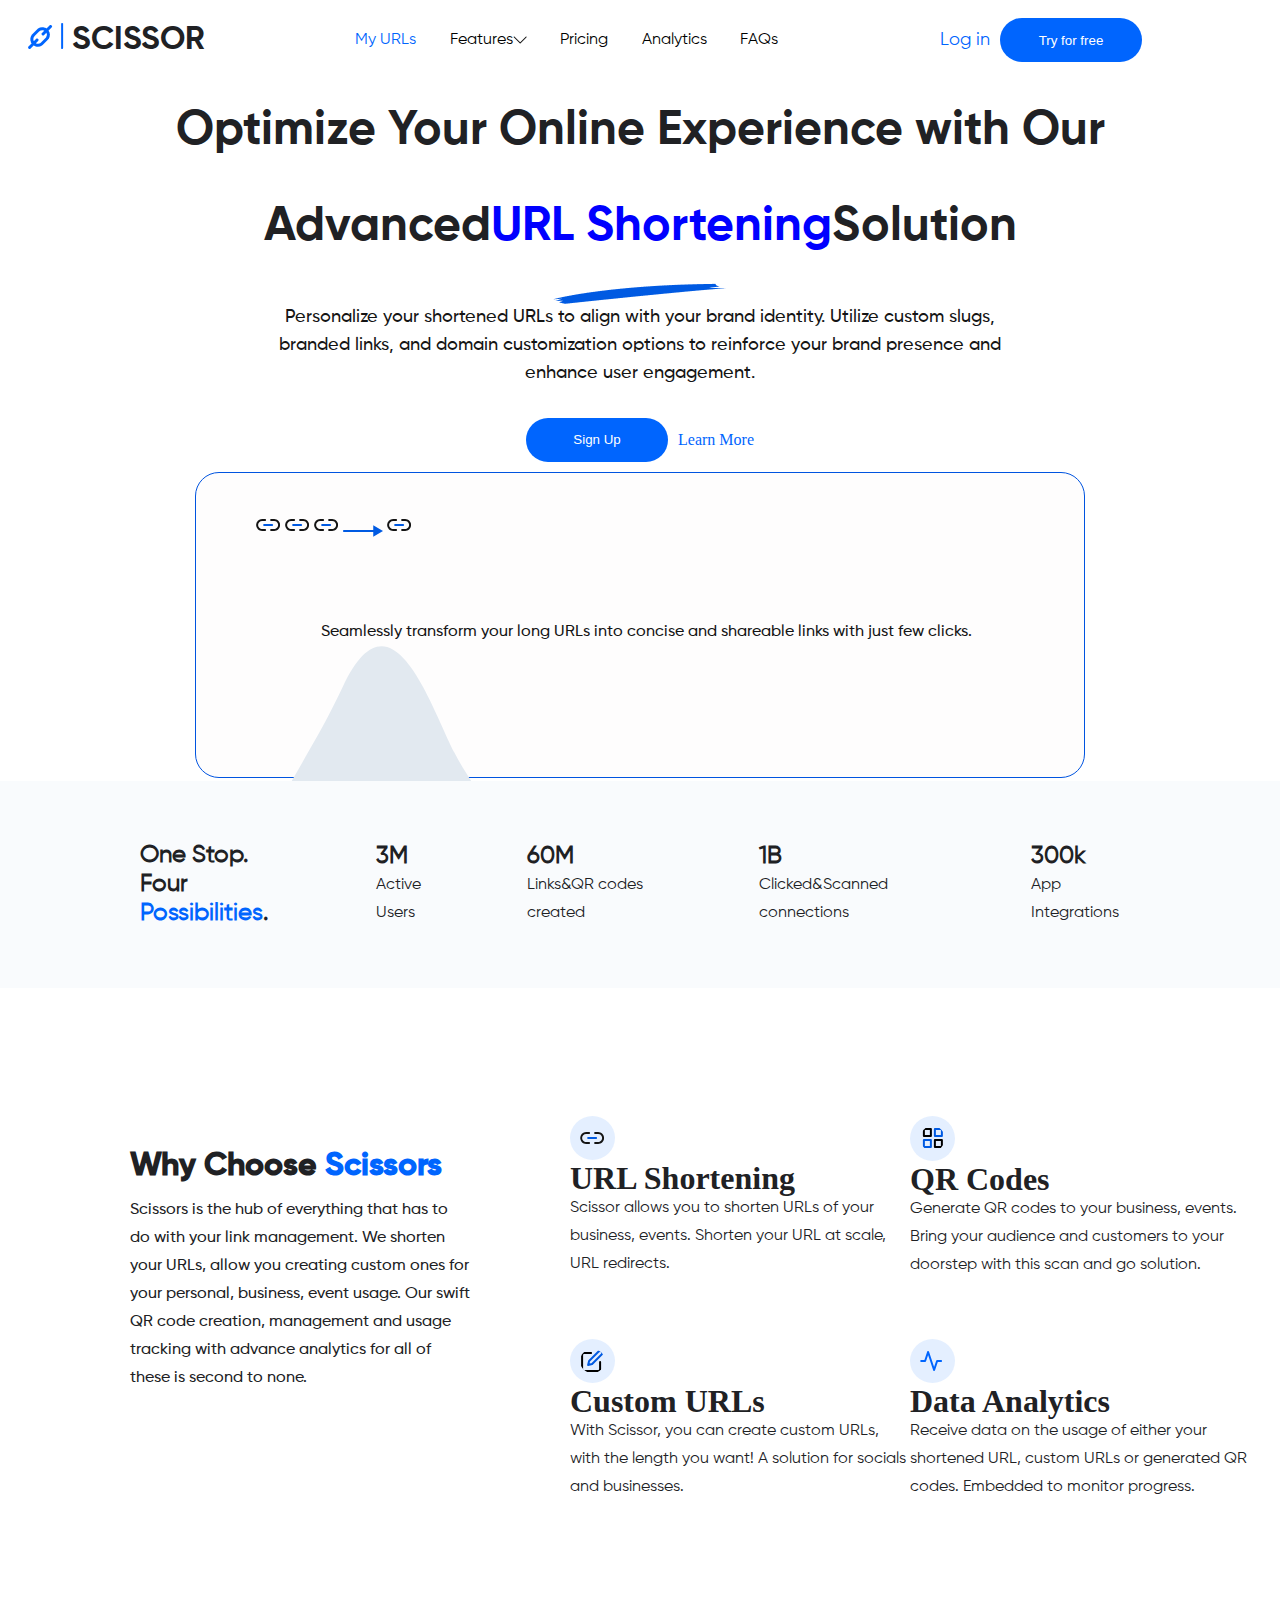
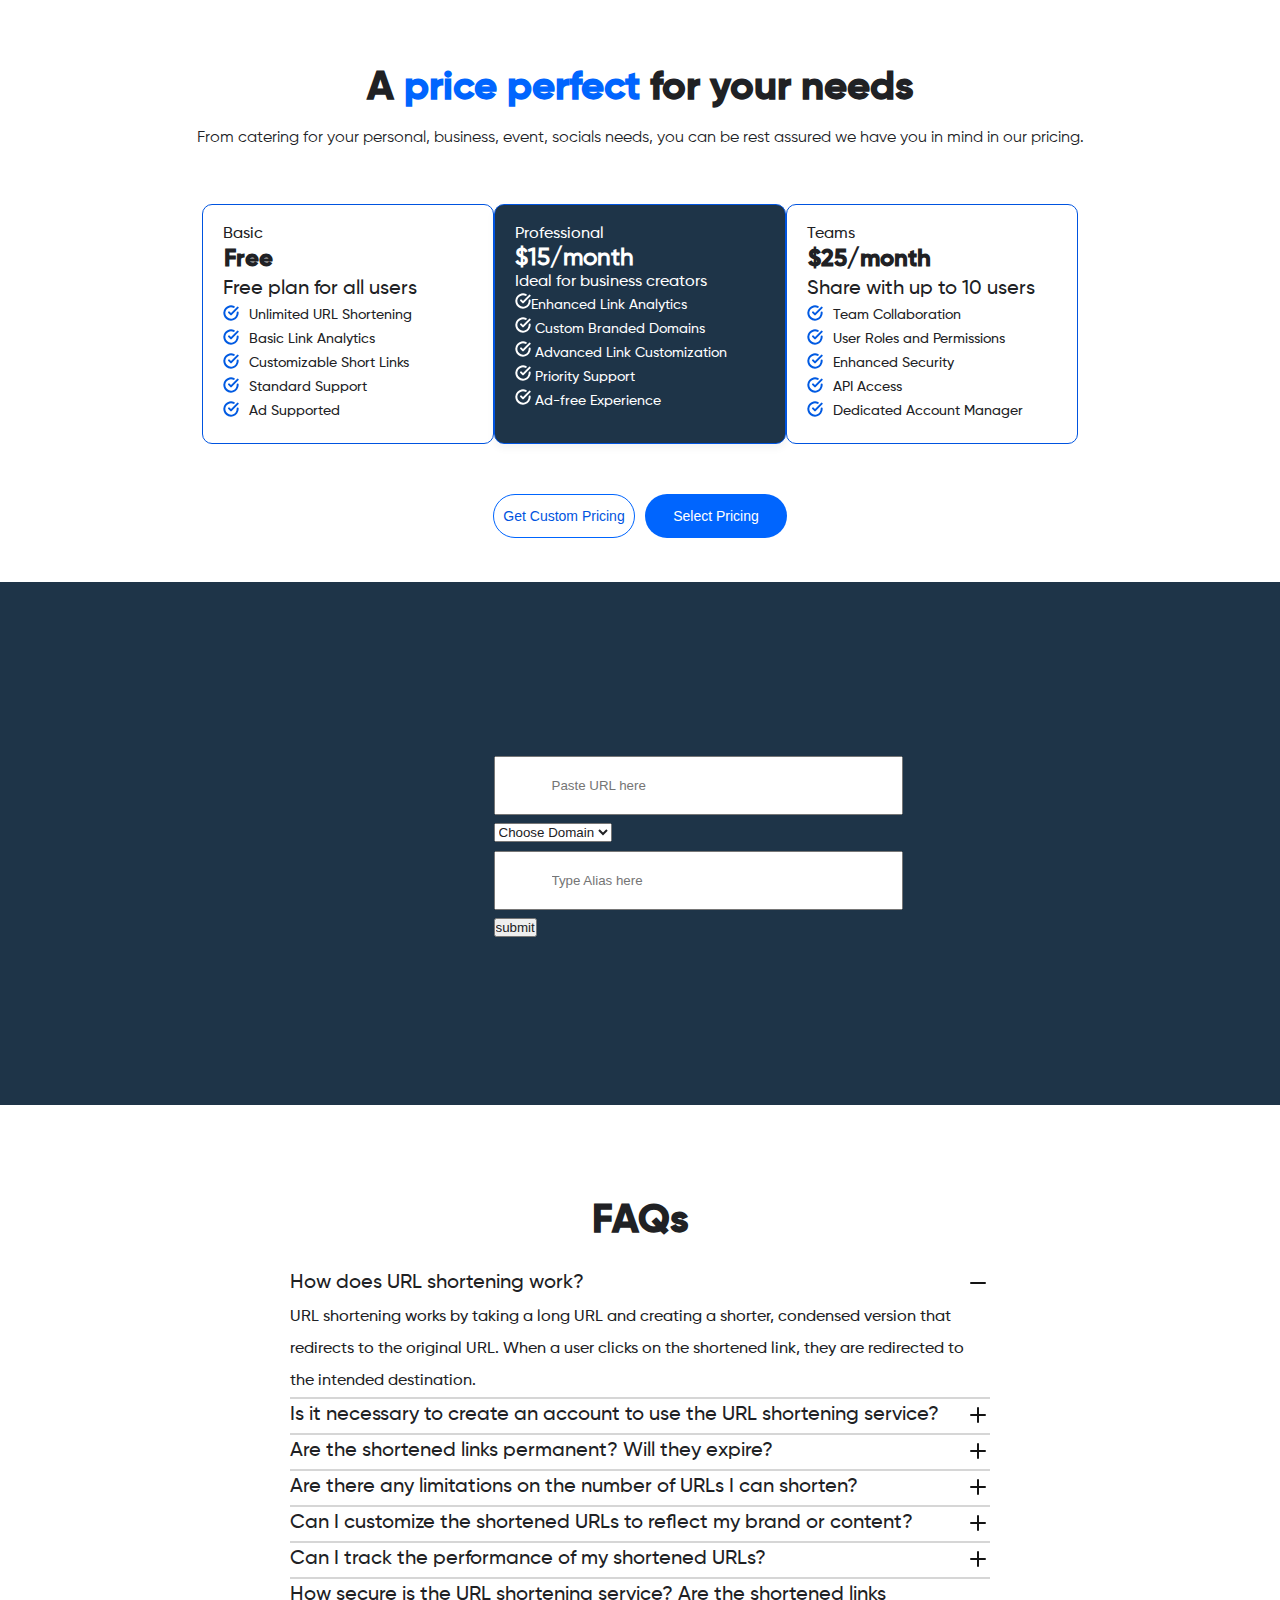
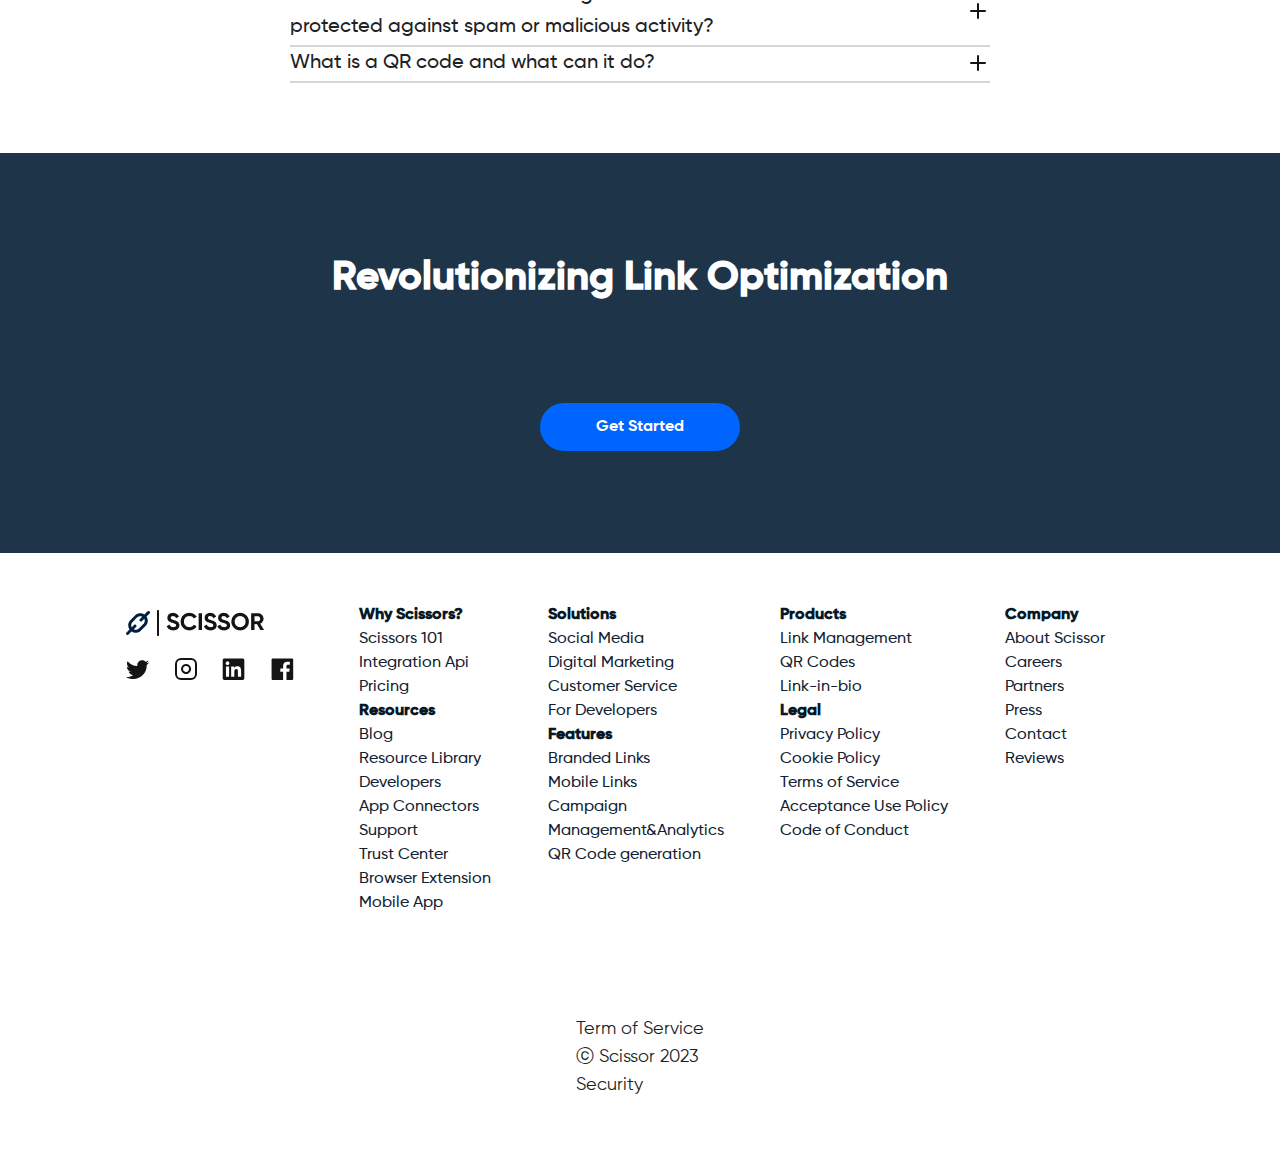
<file: index.html>
<!DOCTYPE html>
<html lang="en">
<head>
  <meta charset="UTF-8">
  <meta http-equiv="X-UA-Compatible" content="IE=edge">
  <meta name="viewport"
  content="width=device-width, initial-scale=1.0">
  <title>Optimize Your Experience</title>
  <link rel="stylesheet" href="style.css">
  <link rel="stylesheet" href="header.css">
</head>
<body>
  <header>
    <div class="logo">
     <div><img src="vectors\Vector.png">
      <img src="vectors\Vector 2.png">
      <a href="#">SCISSOR</a></div></div>
    <div class="main-menu">
      <a href="#" style="color: #0065fe;">My URLs</a>
      <a href="#" style="color:black;">Features<img href="#" src="vectors\Vector (1).png"></a>
      <a href="#" style="color:black;"">Pricing</a>
      <a href="#" style="color:black;">Analytics</a>
      <a href="#" style="color:black;"> FAQs</a>
      </div>
      <div class="right-menu">
        <p><a href="#" style="color:#0065fe;">Log in</a></p>
        <button>Try for free</button></div>
      </header>
    <section class="hero">
      <div class="about">
        
        <h1>Optimize Your Online Experience with Our Advanced<span style="color: blue">URL Shortening</span>Solution</h1>
        <div style="text-align: center; height: 19.908px";><img src="vectors/Vector 3.png"></div> 
        <p>Personalize your shortened URLs to align with your brand identity. Utilize custom slugs, branded links, and domain customization options to reinforce your brand presence and enhance user engagement.</p>
        <div class="lead">
        <button class="s-button">Sign Up</button>
        <a href="#" style="color: #0065fe;">Learn More</a</div>
      </div>
      <div class="seamlessly"> 
        <div class="info-box">
            <div class="link-icons">
              <img src="vectors/link-2.svg">
              <img src="vectors/link-2.svg">
              <img src="vectors/link-2.svg">
              <img src="vectors/Line 7.svg">
              <img src="vectors/link-2.svg">
          <p>Seamlessly transform your long URLs into concise and shareable links with just few clicks.</p>       
          <img src="vectors/Vector 2.svg">
          </div>
        </div>
        <div class="bg">
        </div>
</section>
<section class="desktop-10">
  <div class="stats">
    <div class="stat-head"><h2><span>One Stop&#46;<br>Four<span style="color:#0065fe";> Possibilities</span>&#46;</h2>
    </span></div>
      <div><h2>3M</h2><p>Active Users</p></div>
      <div><h2>60M</h2><p>Links&#38;QR codes created</p></div>
      <div><h2>1B</h2><p>Clicked&#38;Scanned connections</p></div>
      <div><h2>300k</h2><p>App Integrations</p></div>
  </div>  
 <div class="container">
    <div class="why-us">
      <h1>Why Choose <span style="color:#0065fe;">Scissors</h1>
      <p>Scissors is the hub of everything that has to do with your link management. We shorten your URLs, allow you creating custom ones for your personal, business, event usage. Our swift QR code creation, management and usage tracking with advance analytics for all of these is second to none.</p></div>
    <div class="service">
        <img src="vectors/link-2.svg">
        <h2>URL Shortening</h2>
        <p>Scissor allows you to shorten URLs of your business, events. Shorten your URL at scale, URL redirects.</p>
      </div>
    <div class="service">
        <img style="" src="vectors/qrcode.svg">
        <h2>QR Codes</h2>
        <p>Generate QR codes to your business, events. Bring your audience and customers to your doorstep with this scan and go solution.</p>
      </div>
    <div class="service">
        <img src="vectors/custom.svg">
        <h2>Custom URLs</h2>
        <p>With Scissor, you can create custom URLs, with the length you want! A solution for socials and businesses.</p>
      </div>
    <div class="service">
        <img src="vectors/data.svg">
        <h2>Data Analytics</h2>
        <p>Receive data on the usage of either your shortened URL, custom URLs or generated QR codes. Embedded to monitor progress.</p>
    </div>
  </div> 
</div>
</section>
<section class="desktop-1">
  <div class="pricing-table">
    <div class="details">
      <h2>A <span style="color: #0065fe;">price perfect </span>for your needs</h2>
      <p>From catering for your personal, business, event, socials needs, you can be rest assured we have you in mind in our pricing.</p>
    </div>
    <div class="grid">
      <div class="box">
        <div class="title"> Basic</div>
          <div class="price">
            <h2>Free</h2>
            <p>Free plan for all users</p>
        </div>
        <div class="features">
          <div><img src="vectors/check-circle.svg">Unlimited URL Shortening</div>
          <div><img src="vectors/check-circle.svg">Basic Link Analytics</div>
          <div><img src="vectors/check-circle.svg">Customizable Short Links</div>
          <div><img src="vectors/check-circle.svg">Standard Support</div>
          <div><img src="vectors/check-circle.svg">Ad Supported</div></div>
      </div>
      <div id="professional" class="box">
        <div class="title" style="color:#fff;">Professional</div><h2 style="color: white;">&#36;15&#47;month</h2>
        <div class="price" style="color: #fff;>
         
          <p style="color;#fff">Ideal for business creators</p>
      </div>
        <div  class="features2">
          <div><img src="vectors/check-circle (1).svg">Enhanced Link Analytics<p></div>
          <div><img src="vectors/check-circle (1).svg"> Custom Branded Domains</div>
          <div><img src="vectors/check-circle (1).svg"> Advanced Link Customization</div>
          <div><img src="vectors/check-circle (1).svg"> Priority Support</div>
          <div><img src="vectors/check-circle (1).svg"> Ad-free Experience</div></div>
      </div>
      <div class="box">
        <div class="title">Teams</div>
        <div class="price">
          <h2>&#36;25&#47;month</h2>
          <p>Share with up to 10 users</p>
        </div>
        <div class="features">
          <div><img src="vectors/check-circle.svg">Team Collaboration</div>
          <div><img src="vectors/check-circle.svg">User Roles and Permissions</div>
          <div><img src="vectors/check-circle.svg">Enhanced Security</div>
          <div><img src="vectors/check-circle.svg">API Access</div>
          <div><img src="vectors/check-circle.svg">Dedicated Account Manager</div></div>
      </div>
      </div>
     <div class="price-button">
        <button style="font-size: 14px"; class="p-button2">Get Custom Pricing</button>
        <button style= "font-size:14px"; class=p-button>Select Pricing</button>
      </div>
  </div>
</section>
<section class="desktop-11">
 <form action="#">
  <div class="form-container">
    <div class="form">
      <label for="urlPaste"></label>
      <input type="text" placeholder="Paste URL here" name="urlPaste">
      <br>
      <label for="chooseDomain"></label>
      <select id="chooseDomain"> name="chooseDomain">
        <option value="chooseDomain">Choose Domain</option>
        <option value="#"></option>
      </select>
      <br>
      <label for="Alias"></label>
      <input type="text" placeholder="Type Alias here" name="Alias">
      <br>
      <div class=button>
      <input type="submit" value="submit"></input>
      </div>
    </div>
</form>
</section>
<section id="faqs">
  <h2 class="title">FAQs</h2>
  <div class="content">
    <div class="question">
    <p>How does URL shortening work?</p>
    <img src="vectors/minus.svg">
    </div>
    <div class="answer">
    <p>URL shortening works by taking a long URL and creating a shorter, condensed version that redirects to the original URL. When a user clicks on the shortened link, they are redirected to the intended destination.
    </p></div>
  </div>
  <div class="content">
    <div class="question">
    <p>Is it necessary to create an account to use the URL shortening service?</p>
    <img src="vectors/plus.svg">
  </div>
    <div class="answer">
    <p></p>
    </div>
  </div>
  <div class="content">
    <div class="question">
    <p>Are the shortened links permanent? Will they expire?</p>
    <img src="vectors/plus.svg">
  </div>
    <div class="answer">
    <p></p>
    </div>
  </div>
  <div class="content">
    <div class="question">
    <p>Are there any limitations on the number of URLs I can shorten?</p>
    <img src="vectors/plus.svg">
  </div>
    <div class="answer">
    <p></p>
    </div>
  </div>
  <div class="content">
    <div class="question">
    <p>Can I customize the shortened URLs to reflect my brand or content?</p>
    <img src="vectors/plus.svg">
  </div>
    <div class="answer">
    <p></p>
    </div>
  </div>
  <div class="content">
    <div class="question">
    <p>Can I track the performance of my shortened URLs?</p>
    <img src="vectors/plus.svg">
  </div>
    <div class="answer">
    <p></p>
    </div>
  </div>
  <div class="content">
    <div class="question">
    <p>How secure is the URL shortening service? Are the shortened links protected against spam or malicious activity?</p>
    <img src="vectors/plus.svg">
  </div>
    <div class="answer">
    <p></p>
    </div>
  </div>
  <div class="content">
    <div class="question">
    <p>What is a QR code and what can it do?</p>
    <img src="vectors/plus.svg">
  </div>
    <div class="answer">
    <p></p>
    </div>
  </div>

  <div>
  </div>
</section>
<section id="get-started">
  <div class="rectangle">
    <div class="bg">
    </div>
    <h3>Revolutionizing Link Optimization</h3>
      <button>Get Started</button></div>
</div>
</section>
<section id="footer">
  <div class="footer-items">
    <div class="lg-social">
      <div class="lg"><img src="vectors/Logo.png"><a href="#"></a></div>
      <div class="socials">
        <img src="vectors/twitter.svg">
        <img src="vectors/ig.svg">
        <img src="vectors/linkedin.svg">
        <img src="vectors/facebook.svg">
      </div>
    </div>
    <div class="f-links">
        <div class=whyScissors>
          <h3>Why Scissors?</h3>
            <a href="#">Scissors 101</a>
            <a href="#">Integration Api</a>
            <a href="#">Pricing</a>
          <h3>Resources</h3>
            <a href="#">Blog</a>
            <a href="#">Resource Library</a>
            <a href="#">Developers</a>
            <a href="#">App Connectors</a>
            <a href="#">Support</a>
            <a href="#">Trust Center</a>
            <a href="#">Browser Extension</a>
            <a href="#">Mobile App</a></div>
          <div class=whyScissors>
            <h3>Solutions</h3>
              <a href="#">Social Media</a>
              <a href="#">Digital Marketing</a>
              <a href="#">Customer Service</a>
              <a href="#">For Developers</a>
            <h3>Features</h3>
              <a href="#">Branded Links</a>
              <a href="#">Mobile Links</a>
              <a href="#">Campaign</a>
              <a href="#">Management&#38;Analytics</a>
              <a href="#">QR Code generation</a>
            </div>
          <div class=whyScissors>
            <h3>Products</h3>
                <a href="#">Link Management</a>
                <a href="#">QR Codes</a>
                <a href="#">Link-in-bio</a>
            <h3>Legal</h3>
                <a href="#">Privacy Policy</a>
                <a href="#">Cookie Policy</a>
                <a href="#">Terms of Service</a>
                <a href="#">Acceptance Use Policy</a>
                <a href="#">Code of Conduct</a>
              </div>
          <div class=whyScissors>
            <h3>Company</h3>
                <a href="#">About Scissor</a>
                <a href="#">Careers</a>
                <a href="#">Partners</a>
                <a href="#">Press</a>
                <a href="#">Contact</a>
                <a href="#">Reviews</a>
          </div>
          
  </div>
    </div>
    <div class="terms">
      <p>Term of Service</p>
      <p>ⓒ Scissor 2023</p>
      <p>Security</p>
  </div>
</div>
</section>
</body>
</html>
</file>
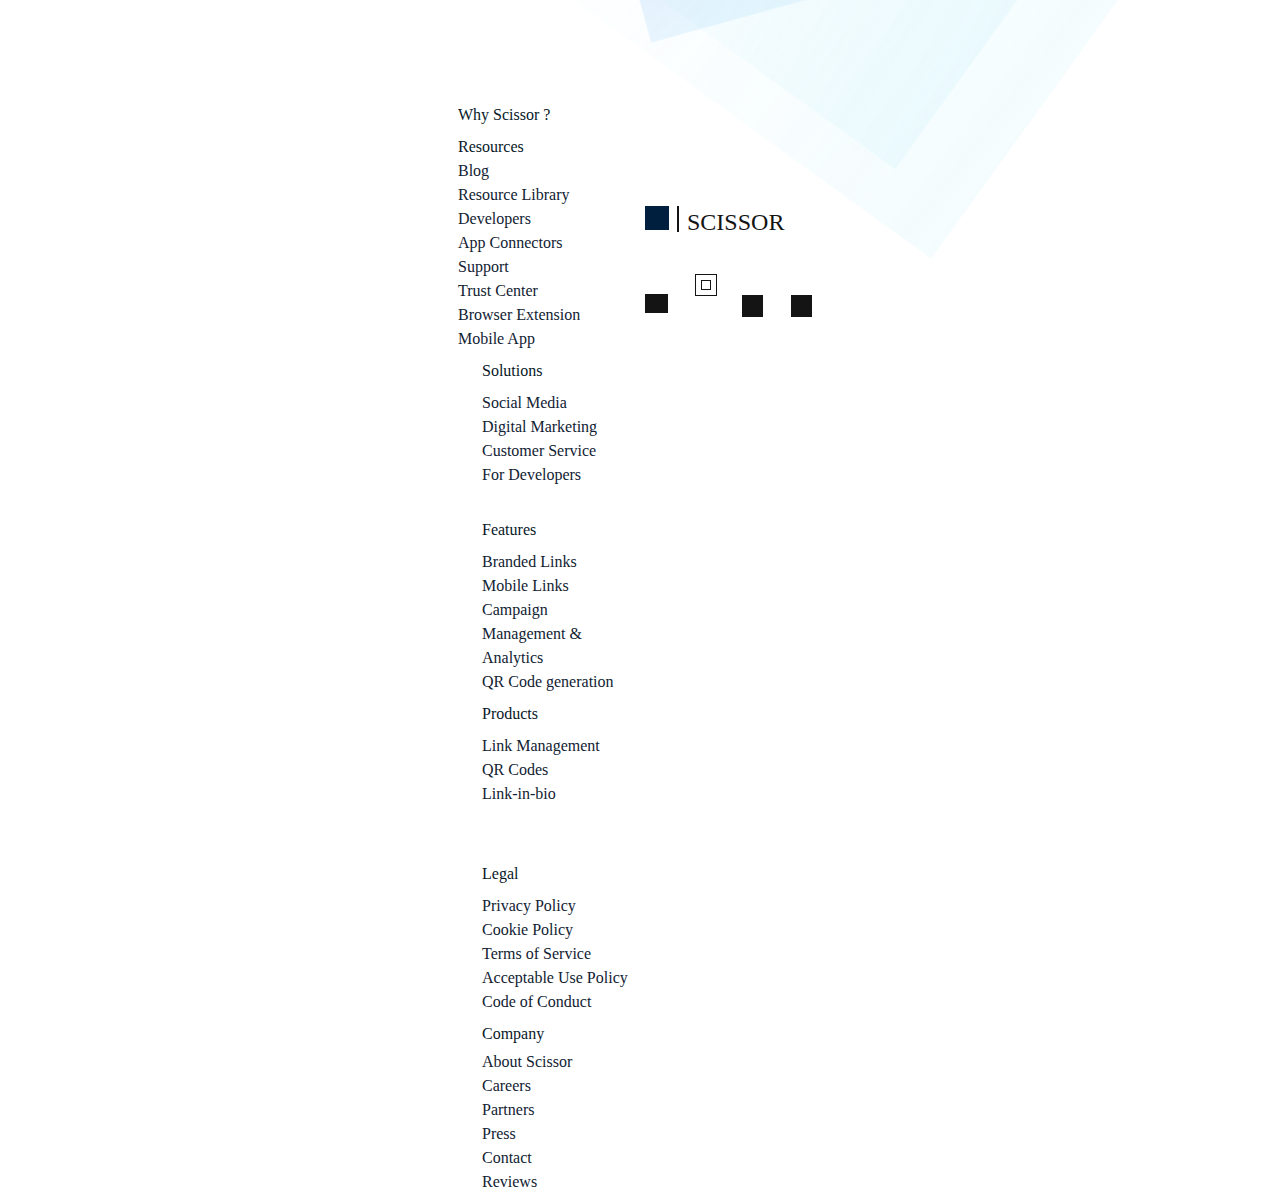
<file: footer.html>
<!DOCTYPE html>
<html>
  <div class="Footer" style="width: 1440px; height: 561px; position: relative; background: white">
    <div class="Frame1000001665" style="left: 426px; top: 95px; position: absolute; justify-content: flex-start; align-items: flex-start; gap: 24px; display: inline-flex">
      <div class="Frame1000001662" style="flex-direction: column; justify-content: flex-start; align-items: flex-start; gap: 56px; display: inline-flex">
        <div class="WhyScissor" style="padding-left: 24px; padding-right: 24px; flex-direction: column; justify-content: flex-start; align-items: flex-start; gap: 8px; display: flex">
          <div class="WhyScissor" style="color: #071827; font-size: 16px; font-family: Gilroy-Bold; font-weight: 400; line-height: 24px; word-wrap: break-word">Why Scissor ?</div>
          <div class="P" style="justify-content: flex-start; align-items: flex-start; display: inline-flex">
            <div class="Scissor101IntegrationsApiPricing" style="color: #1122Scissor 101<br/>Integrations & API<br/>Pricing</div>
          </div>
        </div>
        <div class="Resources" style="padding-left: 24px; padding-right: 24px; flex-direction: column; justify-content: flex-start; align-items: flex-start; gap: 8px; display: flex">
          <div class="Resources" style="color: #071827; font-size: 16px; font-family: Gilroy-Bold; font-weight: 400; line-height: 24px; word-wrap: break-word">Resources</div>
          <div class="P" style="justify-content: flex-start; align-items: flex-start; display: inline-flex">
            <div class="BlogResourceLibraryDevelopersAppConnectorsSupportTrustCenterBrowserExtensionMobileApp" style="color: #112232; font-size: 16px; font-family: Gilroy-Medium; font-weight: 400; line-height: 24px; word-wrap: break-word">Blog<br/>Resource Library<br/>Developers<br/>App Connectors<br/>Support<br/>Trust Center<br/>Browser Extension<br/>Mobile App</div>
          </div>
        </div>
      </div>
      <div class="Frame1000001663" style="flex-direction: column; justify-content: flex-start; align-items: flex-start; gap: 31px; display: inline-flex">
        <div class="Solutions" style="padding-left: 24px; padding-right: 24px; flex-direction: column; justify-content: flex-start; align-items: flex-start; gap: 8px; display: flex">
          <div class="Solutions" style="color: #071827; font-size: 16px; font-family: Gilroy-Bold; font-weight: 400; line-height: 24px; word-wrap: break-word">Solutions</div>
          <div class="P" style="justify-content: flex-start; align-items: flex-start; display: inline-flex">
            <div class="SocialMediaDigitalMarketingCustomerServiceForDevelopers" style="color: #112232; font-size: 16px; font-family: Gilroy-Medium; font-weight: 400; line-height: 24px; word-wrap: break-word">Social Media<br/>Digital Marketing<br/>Customer Service<br/>For Developers</div>
          </div>
        </div>
        <div class="Features" style="padding-left: 24px; padding-right: 24px; flex-direction: column; justify-content: flex-start; align-items: flex-start; gap: 8px; display: flex">
          <div class="Features" style="color: #071827; font-size: 16px; font-family: Gilroy-Bold; font-weight: 400; line-height: 24px; word-wrap: break-word">Features</div>
          <div class="P" style="justify-content: flex-start; align-items: center; display: inline-flex">
            <div class="BrandedLinksMobileLinksCampaignManagementAnalyticsQrCodeGeneration" style="color: #112232; font-size: 16px; font-family: Gilroy-Medium; font-weight: 400; line-height: 24px; word-wrap: break-word">Branded Links<br/>Mobile Links<br/>Campaign<br/>Management &<br/>Analytics<br/>QR Code generation</div>
          </div>
        </div>
      </div>
      <div class="Frame1000001664" style="flex-direction: column; justify-content: flex-start; align-items: flex-start; gap: 56px; display: inline-flex">
        <div class="Products" style="padding-left: 24px; padding-right: 24px; flex-direction: column; justify-content: flex-start; align-items: flex-start; gap: 8px; display: flex">
          <div class="Products" style="color: #071827; font-size: 16px; font-family: Gilroy-Bold; font-weight: 400; line-height: 24px; word-wrap: break-word">Products</div>
          <div class="P" style="justify-content: flex-start; align-items: flex-start; display: inline-flex">
            <div class="LinkManagementQrCodesLinkInBio" style="color: #112232; font-size: 16px; font-family: Gilroy-Medium; font-weight: 400; line-height: 24px; word-wrap: break-word">Link Management<br/>QR Codes<br/>Link-in-bio</div>
          </div>
        </div>
        <div class="Legal" style="padding-left: 24px; padding-right: 24px; flex-direction: column; justify-content: flex-start; align-items: flex-start; gap: 8px; display: flex">
          <div class="Legal" style="color: #071827; font-size: 16px; font-family: Gilroy-Bold; font-weight: 400; line-height: 24px; word-wrap: break-word">Legal</div>
          <div class="P" style="justify-content: flex-start; align-items: flex-start; display: inline-flex">
            <div class="PrivacyPolicyCookiePolicyTermsOfServiceAcceptableUsePolicyCodeOfConduct" style="color: #112232; font-size: 16px; font-family: Gilroy-Medium; font-weight: 400; line-height: 24px; word-wrap: break-word">Privacy Policy<br/>Cookie Policy<br/>Terms of Service<br/>Acceptable Use Policy<br/>Code of Conduct</div>
          </div>
        </div>
      </div>
      <div class="Company" style="padding-left: 24px; padding-right: 24px; flex-direction: column; justify-content: flex-start; align-items: flex-start; gap: 8px; display: inline-flex">
        <div class="Company" style="width: 94px; height: 20px; color: #071827; font-size: 16px; font-family: Gilroy-Bold; font-weight: 400; line-height: 24px; word-wrap: break-word">Company</div>
        <div class="P" style="justify-content: flex-start; align-items: flex-start; display: inline-flex">
          <div class="AboutScissorCareersPartnersPressContactReviews" style="color: #112232; font-size: 16px; font-family: Gilroy-Medium; font-weight: 400; line-height: 24px; word-wrap: break-word">About Scissor<br/>Careers<br/>Partners<br/>Press<br/>Contact<br/>Reviews</div>
        </div>
      </div>
    </div>
    <div class="Frame1000001714" style="left: 203px; top: 95px; position: absolute; flex-direction: column; justify-content: flex-start; align-items: flex-start; gap: 32px; display: inline-flex">
      <div class="Logo" style="padding: 8px; justify-content: flex-start; align-items: flex-start; gap: 8px; display: inline-flex">
        <div class="Vector" style="width: 24px; height: 24px; background: #001F3F"></div>
        <div class="Vector2" style="width: 0px; height: 24px; border: 1px #141414 solid"></div>
        <div class="Scissor" style="width: 99px; height: 24px; color: #141414; font-size: 24px; font-family: Gilroy-Bold; font-weight: 400; line-height: 32px; word-wrap: break-word">SCISSOR</div>
      </div>
      <div class="Socials" style="padding-left: 8px; padding-right: 8px; justify-content: flex-start; align-items: flex-start; gap: 24px; display: inline-flex">
        <div class="IFiSocialTwitter" style="width: 24px; height: 24px; position: relative">
          <div class="Vector" style="width: 23.09px; height: 18.75px; left: 0px; top: 22px; position: absolute; background: #141414"></div>
        </div>
        <div class="SvgFeather" style="width: 24px; height: 24px; position: relative">
          <div class="Vector" style="width: 20px; height: 20px; left: 2px; top: 2px; position: absolute; border: 1px #141414 solid"></div>
          <div class="Vector" style="width: 8px; height: 8px; left: 8.04px; top: 7.96px; position: absolute; border: 1px #141414 solid"></div>
        </div>
        <div class="IFiSocialLinkedin" style="width: 24px; height: 24px; position: relative">
          <div class="Vector" style="width: 21.62px; height: 21.56px; left: 0.72px; top: 23px; position: absolute; background: #141414"></div>
        </div>
        <div class="IFiSocialFacebook" style="width: 24px; height: 24px; position: relative">
          <div class="Vector" style="width: 21.62px; height: 21.56px; left: 1.58px; top: 23px; position: absolute; background: #141414"></div>
        </div>
      </div>
    </div>
    <div class="Group2" style="width: 804.53px; height: 596.14px; left: 897px; top: 309.27px; position: absolute; transform: rotate(-7.59deg); transform-origin: 0 0; opacity: 0.70">
      <div class="Vector" style="width: 533.21px; height: 503.37px; left: 62.12px; top: 40.62px; position: absolute; transform: rotate(-12.81deg); transform-origin: 0 0; background: linear-gradient(272deg, rgba(158, 230, 247, 0) 0%, rgba(158, 230, 247, 0.14) 100%)"></div>
      <div class="Vector" style="width: 465px; height: 469.58px; left: 153.11px; top: 72.70px; position: absolute; transform: rotate(-12.81deg); transform-origin: 0 0; background: linear-gradient(264deg, rgba(158, 230, 247, 0) 0%, rgba(158, 230, 247, 0.18) 100%)"></div>
      <div class="Vector" style="width: 536.24px; height: 413.81px; left: 174.94px; top: 455.45px; position: absolute; transform: rotate(-64.12deg); transform-origin: 0 0; opacity: 0.50; background: linear-gradient(344deg, rgba(0, 90, 226, 0.60) 0%, rgba(114.75, 229.76, 255, 0.23) 100%)"></div>
    </div>
    <div class="Group3" style="width: 804.53px; height: 596.14px; left: 507.50px; top: 229.15px; position: absolute; transform: rotate(110.54deg); transform-origin: 0 0; opacity: 0.80">
      <div class="Vector" style="width: 533.21px; height: 503.37px; left: -65.11px; top: 35.63px; position: absolute; transform: rotate(105.32deg); transform-origin: 0 0; background: linear-gradient(272deg, rgba(158, 230, 247, 0) 0%, rgba(158, 230, 247, 0.14) 100%)"></div>
      <div class="Vector" style="width: 465px; height: 469.58px; left: -136.30px; top: 100.75px; position: absolute; transform: rotate(105.32deg); transform-origin: 0 0; background: linear-gradient(264deg, rgba(158, 230, 247, 0) 0%, rgba(158, 230, 247, 0.18) 100%)"></div>
      <div class="Vector" style="width: 536.24px; height: 413.81px; left: -484.14px; top: -60.45px; position: absolute; transform: rotate(54.01deg); transform-origin: 0 0; opacity: 0.40; background: linear-gradient(344deg, rgba(0, 90, 226, 0.60) 0%, rgba(114.75, 229.76, 255, 0.23) 100%)"></div>
    </div>
    <div class="Frame1000001666" style="padding-left: 12px; padding-right: 12px; left: 1017px; top: 502px; position: absolute; justify-content: center; align-items: center; gap: 8px; display: inline-flex">
      <div class="TermOfService" style="color: #112232; font-size: 14px; font-family: Gilroy-Medium; font-weight: 400; line-height: 20px; word-wrap: break-word">Term of Service</div>
      <div class="Vector5" style="width: 0px; height: 12px; border: 0.50px #112232 solid"></div>
      <div class="Security" style="color: #112232; font-size: 14px; font-family: Gilroy-Medium; font-weight: 400; line-height: 20px; word-wrap: break-word">Security</div>
      <div class="Vector6" style="width: 0px; height: 12px; border: 0.50px #112232 solid"></div>
      <div class="Scissor2023" style="color: #112232; font-size: 14px; font-family: Gilroy-Medium; font-weight: 400; line-height: 20px; word-wrap: break-word">ⓒ Scissor 2023</div>
    </div>
  </div>


  </body>
</html>
</file>
<file: style.css>
body{
  min-height: 100vh;
}
* { 
  margin: 0;
  padding: 0;
  color: #202124;
}
@font-face {
  font-family: gilroy;
  src: url(fonts/gilroy.ttf);
}
@font-face {
  font-family: gilroy-bold;
  src:url(fonts/gilroy-bold.ttf);
}
@font-face {
  font-family: gilroy-medium;
  src:url(fonts/gilroy-medium.ttf);
}
a:link {
  text-decoration: none;
}
p{
  font-size: 18px;
  text-align: inherit;
  font-family: gilroy;
  line-height: 28px;
  margin-bottom: 0px;
  color: #202124;
}
.hero{
  display: flex;
  flex-direction: column;
  justify-items: center;
  padding:3px;
  margin:auto;
}
.about h1{
  width: 948px;
  margin:auto; 
  height: 200px; 
  text-align: center;
  font-size: 48px; 
  font-family: Gilroy-Bold; 
  font-weight: 400; 
  line-height: 96px; 
  word-wrap break-word;
}
.about p{
margin:auto;
width: 781px; 
height: 105px; 
text-align: center; 
color: #141414; 
font-size: 18px; 
font-family: Gilroy-Medium; 
font-weight: 400; 
line-height: 28px; 
word-wrap: break-word
}
.lead{
margin:auto;
justify-content: center; 
align-items: center; 
margin: 10px; 
gap:10px;
display: flex
}
button{
  padding: 12px 24px 12px 24px;
  background-color: #0065fe;
  color:white;
  border-radius: 100px;  
  width: 142px; 
  height: 44px;  
  border: none;
}
.info-box{
  display:flex;
  flex-direction: column;
  width: 768px; 
  height: 224px; 
  padding: 40px 60px;
  border: solid 0.5px #0054e0;
  background-color:rgba(247, 235, 235, 0.1);
  border-radius: 24px;
  gap:16px; 
  margin:auto;
}
link-icons{
  align-items: center;
}
.link-icons p{
 display: inline-flex;
 flex-direction: column;
 justify-content: flex-end;
 font-size:16px;
 font-family: gilroy-medium;
}
.desktop-10{
  display: flex;
  flex-direction: column;
  justify-content: center;
  align-items: center;
  column-gap:120px;
}

.stats{
  display: flex;
  background-color: #F9FBFD;
  font-family: Gilroy;
  justify-content: center;
  align-items: center;
  margin: auto;
  padding: 60px 140px;
  gap:72px;
}
.stat-head{
width: ;
}
.stats p{
  font-family: gilroy;
}
.container{
  display: grid;
 margin: auto;
  height: 504px;
  grid-template-columns: auto auto auto;
  background-color: #ffffff;
  align-items: start;
  margin-top: 128px;
}
.container p{
  width:340px;
}
.why-us{
  padding:30px 100px;
  grid-row: 1 / 4;
}
.why-us h1{
  font-size: 32px;
  font weight:500;
  font-family: gilroy-bold;
}
.why-us p{
font-family: gilroy-medium;
font-size:16px;
line-height: 28px;
}
.service{
}
.service h2{
  font-size: 32px;
  line-height:28px;
  font-weight:600;
  margin-bottom:2px;
}
.service h2 p{
  font-family: Gilroy-Medium;
  width: 340px;
  font-size: 16px;
  line-height: 24px;
}
.service img{
  padding:10px; 
  border-radius: 56%;
  background-color:#3284FF21;
}
.container h1{
  margin-bottom: 10px;
  font-weight:600;
}
.container p{
  display: flex;
  font-size: 16px;
}
.stats p{
  font-size: 16px;
  column-width: ;
}
.stat h2{
padding: auto;
margin-buttom: 0px;

}
.row{
  display:grid;
  grid-template-rows: repeat(auto-fit, minmax(350px 1fr));
  grid-gap:30px;
} 
.pricing-table{
  background:f8f8f8;
  padding:4px 2px;
}
.pricing-table .details{
  font-family: gilroy;
  margin: auto;
  padding:40px 20px;
}
.pricing-table .details h2{
  line-height: 48px;
  font-family: gilroy-bold;
  font-size: 40px;
  text-align: center;
  margin-bottom: 10px;
}
.pricing-table .details p{
  font-size:16px;
  padding:2px;
  align-items: center;
  text-align:center;
}
.pricing-table .grid{
  display:flex;
  flex-wrap:wrap;
  justify-content: center;
  gap:60px 0px;
  padding:10px;
}
.pricing-table .grid .box{
  width:250px;
  border:1px solid #0054e0;
  padding:20px;
  background:#fff;
  border-radius:10px;
  box-shadow: 0px 2px 10px 5px rgba(0,0,0,0,0.05);
}
.pricing-table .grid .box .title{
  font-family: gilroy-medium;
}
.pricing-table .grid .box .price h2{
  padding-bottom: 0px;
  margin-bottom: 0px;
  font-family: gilroy-bold;
  margin-left:1px;
}
.pricing-table .grid .box .price p{
  font-family: gilroy-medium;
  margin-top:1px;
  font-size: 20px;
}
.features{
  font-size:14px;
  line-height: 24px;
  font-family: gilroy-medium;
}
.features div img{
  position: relative;
  top: 2px;
  margin-right: 10px;
}
#professional{
  font-family: gilroy-medium;
  background:linear-gradient(180deg, #1E3448 99.99%, rgba(30, 52, 72, 0.00) 100%);
  box-shadow: 0px 4px 8px 0px rgba(0, 0, 0, 0.05);
} 
.features2 div{
  color:white;
  font-size:14px;
  line-height: 24px;
  font-family: gilroy-medium;
}
.price-button{
  display:flex;
  justify-content: center;
  align-items: center;
  gap:10px;
  font-family: gilroy-bold;
  padding:40px;
  margin: auto;
}
.p-button2{
  border: 0.5px #0065fe solid;
  background-color: #fff;
  color: #0054e0;
  padding: 0px;
}
form{
  display: flex;
  font-family: gilroy;
  justify-content: center;
  align-items: center;
  height: 523px;
  background: linear-gradient(#1E3448, #1E3448);
}
  input[type=text] {
    width: 100%;
    padding: 20px 56px;
    margin: 8px 0;
}

#faqs{
  max-width: 700px;
  margin: 50px auto 50px auto;
  cursor: pointer;
  padding: 20px;
  
}
#faqs .content{
  max-width: 700px;
  border-bottom: 2px solid #D6D6D6;
  align-items: center;
  
}
#faqs .title{
  font-family: gilroy-bold;
  font-size: 40px;
  text-align: center;
  line-height: 32px;
  padding: 30px;
}
.question{
  display:flex;
  justify-content: space-between;
  margin-right
}
.question p{
  font-family: gilroy-medium;
  font-size: 20px;
  line-height: 32px;
}
.answer{
  
}
.answer p{
  font-family: gilroy-medium;
  padding-top:2px;
  line-height:32px;
  font-size: 16px;
}
.faq.active .answer{
  max-height: 300px;
}

.rectangle{
  font-family: gilroy-medium;
  height: 400px;
  margin: auto;
  display: flex;
  flex-direction: column;
  align-items: center;
  background: linear-gradient(180deg, #1E3448 100%, rgba(30, 52, 72, 0) 100%)
}
.rectangle h3{
  margin: 100px 30px;
  color: #fff;
  font-size:40px;
  font-family:gilroy-bold;
  text-align: center;
}
.rectangle button{
  font-size:16px;
  line-height:12px;
  font-family: gilroy-bold;
  width:200px;
  height:48px;
  padding:12px 24px;
}
.rectange .bg{
  background-image:"vectors/Vector.svg" "
  vectors/Vector (1).svg">
      <img src="vectors/Vector (2).svg"
}
#footer{
  display:flex;
  flex-direction:column;
  align-items: center;
  margin: 50px;
  
  width:auto;
  background-color:#fff;
}
.footer-items{
  display: flex;
  flex-direction: row;
}
.lg-social{
  display: column;
}
.lg-social .lg a{
  font-size: 24px;
  color: #141414;
}
.f-links{
  display:flex;
  flex-wrap: wrap;
  flex-direction: row;
  justify-content: space-evenly;
  width: 812px;
  height: 388px;
  padding: 0px 24px 24px 24px;
  gap:24px;
  line-height: 24px;
}
@media (max-width: 800px) {
  .flex-item-right, .flex-item-left {
    flex: 100%;}
  }
.f-links h3{
  font-size: 16px;
  font-family: gilroy-bold;
  color:#071827;
}
.f-links a{
  font-family: gilroy-medium;
  font-size:16px;
  color:#112232;
}
.whyScissors{
  display: flex;
  flex-direction: column;
}
.socials{
  position: relative;
  display:inline-flex;
  padding: 8px;
  gap:24px;
}
</file>
<file: header.css>
header{
  font-family: gilroy;
  display:flex;
  width: auto;
  height:40px;
  align-items:center;
  padding: 20px;
  flex-direction: row;
  justify-content: space-between;
}
.logo{
  font-size: 32px;
  font-weight: 400;
  color: #0065fe;
  font-family: gilroy-bold;
  padding: 8px;
}  
.left-menu{
 background-color: white;
 display:flex;
 align-items: center;
 display: flex;
 justify-content: center;
}
.main-menu{
  background-color: rgb(255, 255, 255);
  flex:1;
  display:flex;
  align-items: center;
  justify-content: space-between;
  margin: 140px;
  padding: 2px;
}

.right-menu{
  background-color:rgb(255, 255, 255);
  flex:2;
  gap:10px;
  max-width:300px;
  padding: 20px;
  display: flex;
  align-items: baseline;
  font-family: gilroy-bold;
}
</file>
